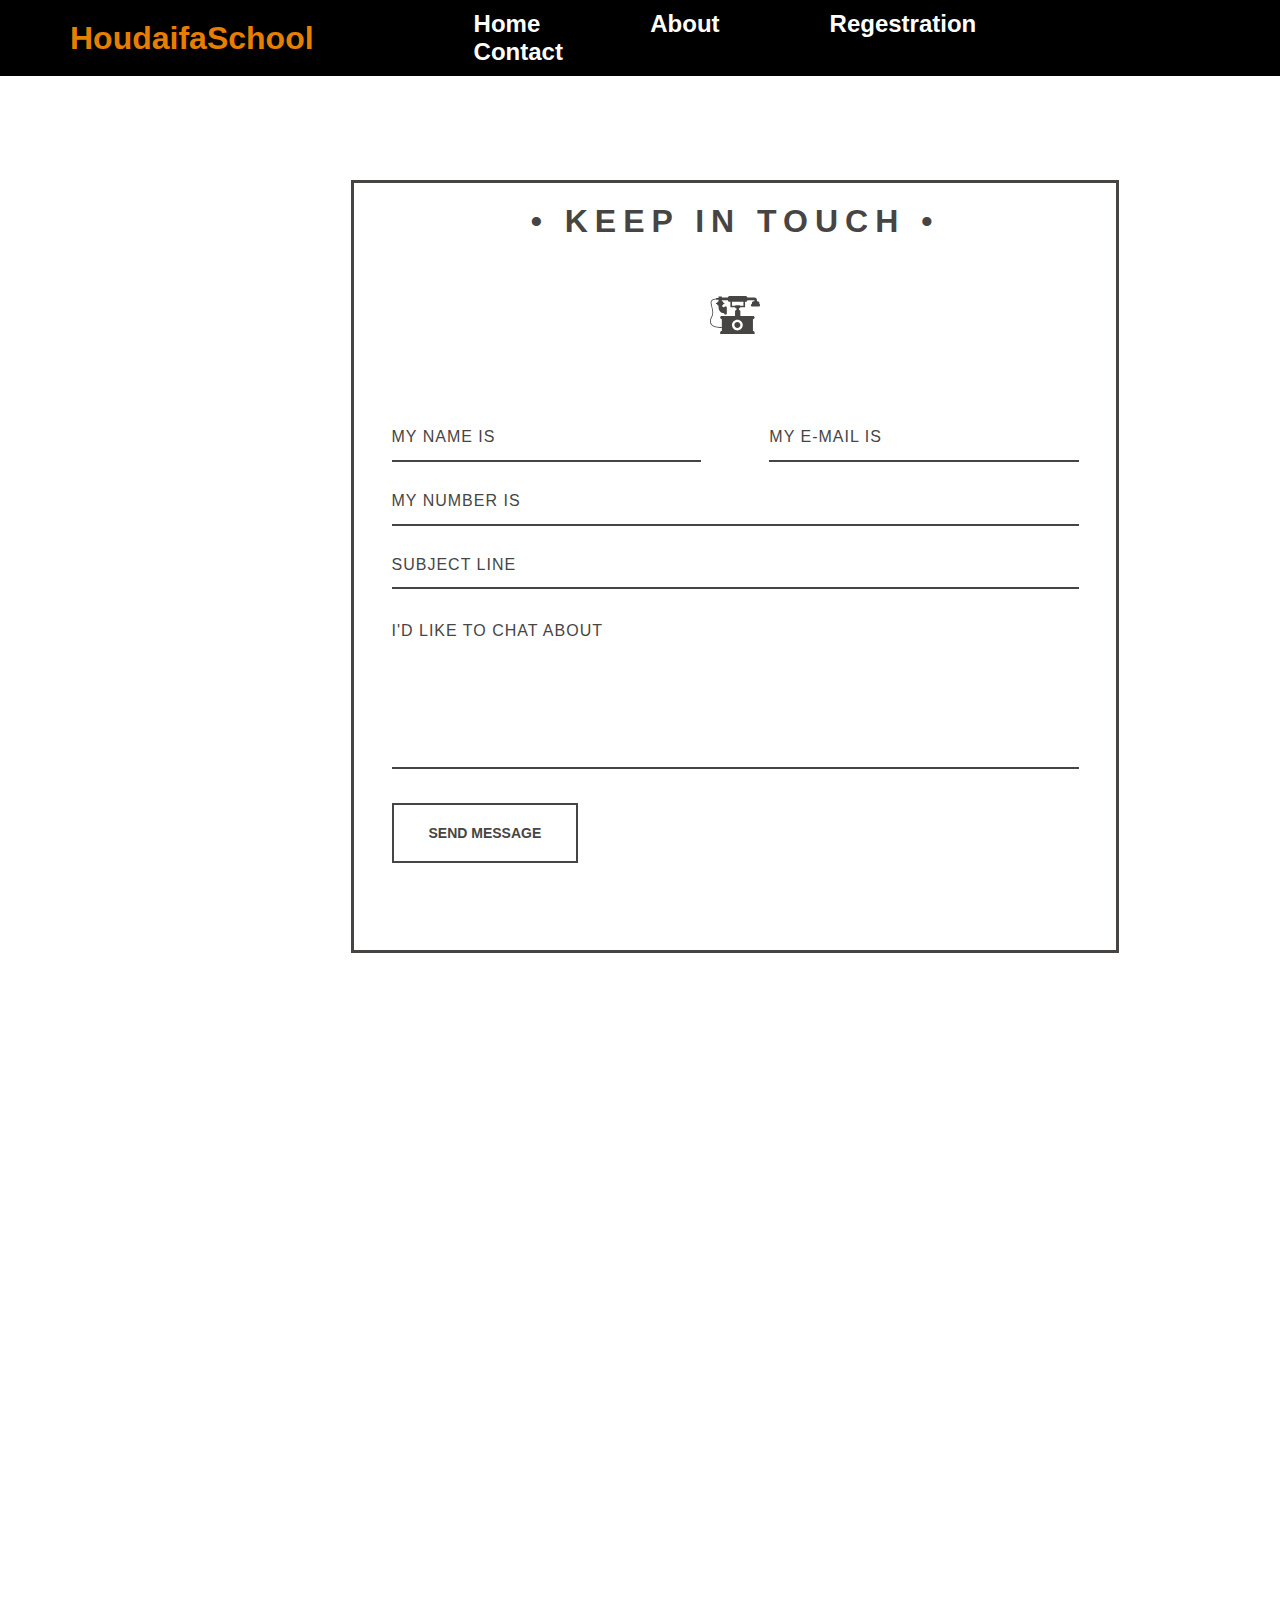
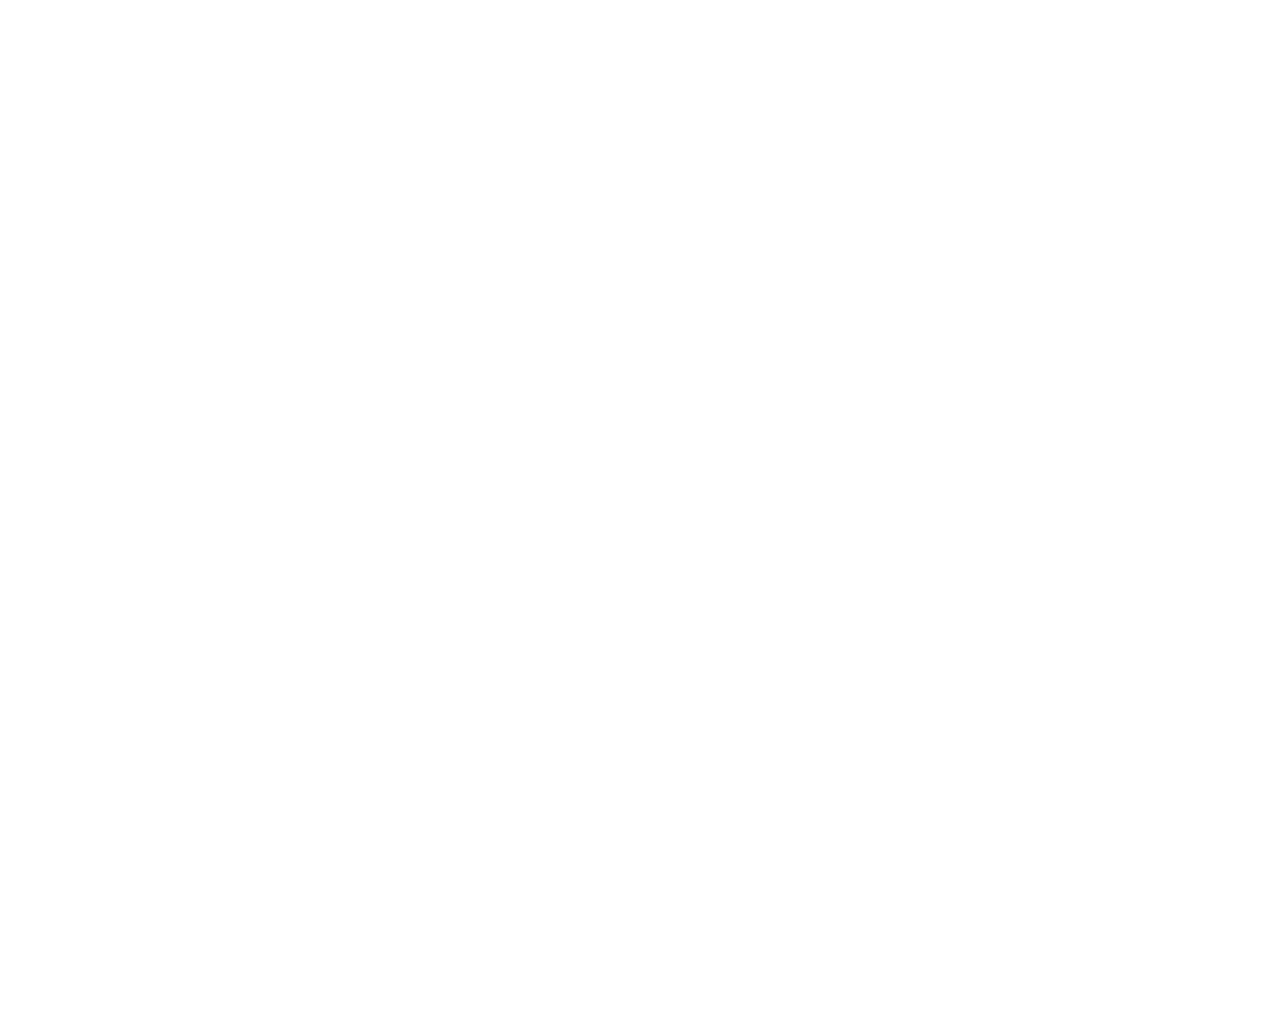
<file: contact.html>
<!DOCTYPE html>
<html lang="en">
<head>
    <meta charset="UTF-8">
    <meta name="viewport" content="width=device-width, initial-scale=1.0">
    <title>Contact</title>
    <link href="style6.css" rel="stylesheet">
    <style>@import url(https://fonts.googleapis.com/css?family=Montserrat:400,700);

        html {
          font-family: 'Montserrat', Arial, sans-serif;
          -ms-text-size-adjust: 100%;
          -webkit-text-size-adjust: 100%;
        }
        
        body {
          background: #ffffff;
        }
        
        button {
          overflow: visible;
        }
        
        button, select {
          text-transform: none;
        }
        
        button, input, select, textarea {
          color: #5a5a5a;
          font: inherit;
          margin: 0;
        }
        
        input {
          line-height: normal;
        }
        
        textarea {
          overflow: auto;
        }
        
        #container {
          border: solid 3px #474544;
          max-width: 768px;
          margin: 180px auto;
          position: relative;
        }
        
        form {
          padding: 37.5px;
          margin: 50px 0;
        }
        
        h1 {
          color: #474544;
          font-size: 32px;
          font-weight: 700;
          margin-top: 20px;
          letter-spacing: 7px;
          text-align: center;
          text-transform: uppercase;
        }
        
     
        
        .icon_wrapper {
          margin: 50px auto 0;
          width: 100%;
        }
        
        .icon {
          display: block;
          fill: #474544;
          height: 50px;
          margin: 0 auto;
          width: 50px;
        }
        
        .email {
            float: right;
            width: 45%;
        }
        
        input[type='text'], [type='email'], select, textarea {
            background: none;
          border: none;
            border-bottom: solid 2px #474544;
            color: #474544;
            font-size: 1.000em;
          font-weight: 400;
          letter-spacing: 1px;
            margin: 0em 0 1.875em 0;
            padding: 0 0 0.875em 0;
          text-transform: uppercase;
            width: 100%;
            -webkit-box-sizing: border-box;
            -moz-box-sizing: border-box;
            -ms-box-sizing: border-box;
            -o-box-sizing: border-box;
            box-sizing: border-box;
            -webkit-transition: all 0.3s;
            -moz-transition: all 0.3s;
            -ms-transition: all 0.3s;
            -o-transition: all 0.3s;
            transition: all 0.3s;
        }
        
        input[type='text']:focus, [type='email']:focus, textarea:focus {
            outline: none;
            padding: 0 0 0.875em 0;
        }
        
        .message {
            float: none;
        }
        
        .name {
            float: left;
            width: 45%;
        }
        
        select {
          background: url('https://cdn4.iconfinder.com/data/icons/ionicons/512/icon-ios7-arrow-down-32.png') no-repeat right;
          outline: none;
          -moz-appearance: none;
          -webkit-appearance: none;
        }
        
        select::-ms-expand {
          display: none;
        }
        
        .subject {
          width: 100%;
        }
        
        .telephone {
          width: 100%;
        }
        
        textarea {
            line-height: 150%;
            height: 150px;
            resize: none;
          width: 100%;
        }
        
        ::-webkit-input-placeholder {
            color: #474544;
        }
        
        :-moz-placeholder { 
            color: #474544;
            opacity: 1;
        }
        
        ::-moz-placeholder {
            color: #474544;
            opacity: 1;
        }
        
        :-ms-input-placeholder {
            color: #474544;
        }
        
        #form_button {
          background: none;
          border: solid 2px #474544;
          color: #474544;
          cursor: pointer;
          display: inline-block;
          font-family: 'Helvetica', Arial, sans-serif;
          font-size: 0.875em;
          font-weight: bold;
          outline: none;
          padding: 20px 35px;
          text-transform: uppercase;
          -webkit-transition: all 0.3s;
            -moz-transition: all 0.3s;
            -ms-transition: all 0.3s;
            -o-transition: all 0.3s;
            transition: all 0.3s;
        }
        
        #form_button:hover {
          background: #474544;
          color: #F2F3EB;
        }
        
        @media screen and (max-width: 768px) {
          #container {
            margin: 20px auto;
            width: 95%;
          }
        }
        
        @media screen and (max-width: 480px) {
          h1 {
            font-size: 26px;
          }
          
          .underline {
            width: 68px;
          }
          
          #form_button {
            padding: 15px 25px;
          }
        }
        
        @media screen and (max-width: 420px) {
          h1 {
            font-size: 18px;
          }
          
          .icon {
            height: 35px;
            width: 35px;
          }
          
          .underline {
            width: 53px;
          }
          
          input[type='text'], [type='email'], select, textarea {
            font-size: 0.875em;
          }
        }</style>
</head><body>
  <header>
    <h2 class="h22">HoudaifaSchool</h2>  <span class="icon"><i class='bx bx-world' style='color:rgba(0,0,0,0.99)'  ></i></span>
    <nav class="nav">
    <a href="index.html">Home</a><a href="#">About</a><a href="signup.html">Regestration</a>
    <a href="contact.html">Contact</a>
    
    </nav>
        </header>

    <div id="container">
        <h1>&bull; Keep in Touch &bull;</h1>
        <div class="underline">
        </div>
        <div class="icon_wrapper">
          <svg class="icon" viewBox="0 0 145.192 145.192">
            <path d="M126.82,32.694c-2.804,0-5.08,2.273-5.08,5.075v2.721c-1.462,0-2.646,1.185-2.646,2.647v1.995    c0,1.585,1.286,2.873,2.874,2.873h20.577c1.462,0,2.646-1.185,2.646-2.647v-3.041c0-1.009-0.816-1.825-1.823-1.825v-2.722    c0-2.802-2.276-5.075-5.079-5.075h-1.985v-3.829c0-3.816-3.095-6.912-6.913-6.912h-0.589h-20.45c0-2.67-2.164-4.835-4.833-4.835    H56.843c-2.67,0-4.835,2.165-4.835,4.835H34.356v-3.384h-9.563v3.384v1.178h-7.061v1.416c-2.67,0.27-10.17,1.424-13.882,5.972    c-1.773,2.17-2.44,4.791-1.983,7.793c0.463,3.043,1.271,6.346,2.128,9.841c2.354,9.616,5.024,20.515,0.549,28.077    C2.647,79.44-3.125,90.589,2.201,99.547c4.123,6.935,13.701,10.44,28.5,10.44c1.186,0,2.405-0.023,3.658-0.068v9.028h-0.296    c-2.516,0-4.558,2.039-4.558,4.558v4.566h100.04v-4.564c0-2.519-2.039-4.558-4.558-4.558h-0.297V84.631h0.297    c2.519,0,4.558-2.037,4.558-4.556v-0.009c0-2.516-2.039-4.556-4.556-4.556l-36.786-0.009V61.973c0-2.193-1.777-3.971-3.972-3.971    v-4.711h0.456c1.629,0,2.952-1.32,2.952-2.949h14.227V34.459h1.658c2.672,0,4.834-2.165,4.834-4.834h20.45v3.069H126.82z     M34.06,75.511c-2.518,0-4.558,2.04-4.558,4.556v0.009c0,2.519,2.042,4.556,4.558,4.556h0.296v24.12l-0.042-1.168    c-15.994,0.574-26.122-2.523-30.106-9.229C-0.464,90.5,4.822,80.347,6.55,77.423c4.964-8.382,2.173-19.774-0.29-29.825    c-0.843-3.442-1.639-6.696-2.088-9.638c-0.354-2.35,0.129-4.3,1.484-5.958c3.029-3.714,9.509-4.805,12.076-5.1v1.233h7.061v1.49    v2.684c-2.403,1.114-4.153,2.997-4.676,5.237H18.15c-0.584,0-1.056,0.474-1.056,1.056v0.83c0,0.584,0.475,1.056,1.056,1.056h1.984    c0.561,2.18,2.304,3.999,4.658,5.092v0.029c0,0-2.282,20.823,16.479,22.099v1.102c0,1.177,0.955,2.133,2.133,2.133h3.297    c1.178,0,2.133-0.956,2.133-2.133V50.135c0-1.177-0.955-2.132-2.133-2.132h-3.297c-1.178,0-2.133,0.955-2.133,2.132    c-1.575-0.235-5.532-1.17-6.635-4.547c2.36-1.092,4.109-2.913,4.669-5.097h1.308c0.722,0,1.309-0.584,1.309-1.308v-0.578    c0-0.584-0.475-1.056-1.056-1.056h-1.539c-0.542-2.332-2.416-4.271-4.968-5.363v-2.559h17.651c0,2.67,2.166,4.835,4.836,4.835 h2.392v15.88h13.639c0,1.629,1.321,2.949,2.951,2.949h0.899v4.711c-2.194,0-3.972,1.778-3.972,3.971v13.529L34.06,75.511z     M95.188,101.78c0,8.655-7.012,15.665-15.664,15.665c-8.653,0-15.667-7.01-15.667-15.665c0-8.647,7.014-15.664,15.667-15.664    C88.177,86.116,95.188,93.132,95.188,101.78z M97.189,45.669h-9.556c0-0.896-0.726-1.62-1.619-1.62H74.494    c-0.896,0-1.621,0.727-1.621,1.62h-8.967v-11.21h33.283V45.669z"></path>
            <path d="M70.865,101.78c0,4.774,3.886,8.657,8.66,8.657c4.774,0,8.657-3.883,8.657-8.657c0-4.773-3.883-8.656-8.657-8.656    C74.751,93.124,70.865,97.006,70.865,101.78z"></path>
          </svg>
        </div>
        <form action="#" method="post" id="contact_form">
          <div class="name">
            <label for="name"></label>
            <input type="text" placeholder="My name is" name="name" id="name_input" required>
          </div>
          <div class="email">
            <label for="email"></label>
            <input type="email" placeholder="My e-mail is" name="email" id="email_input" required>
          </div>
          <div class="telephone">
            <label for="name"></label>
            <input type="text" placeholder="My number is" name="telephone" id="telephone_input" required>
          </div>
          <div class="subject">
            <label for="subject"></label>
            <select placeholder="Subject line" name="subject" id="subject_input" required>
              <option disabled hidden selected>Subject line</option>
              <option>I'd like to start a project</option>
              <option>I'd like to ask a question</option>
              <option>I'd like to make a proposal</option>
            </select>
          </div>
          <div class="message">
            <label for="message"></label>
            <textarea name="message" placeholder="I'd like to chat about" id="message_input" cols="30" rows="5" required></textarea>
          </div>
          <div class="submit">
            <input type="submit" value="Send Message" id="form_button" />
          </div>
        </form><!-- // End form -->
      </div><!-- // End #container -->
</body>

</html>
</file>
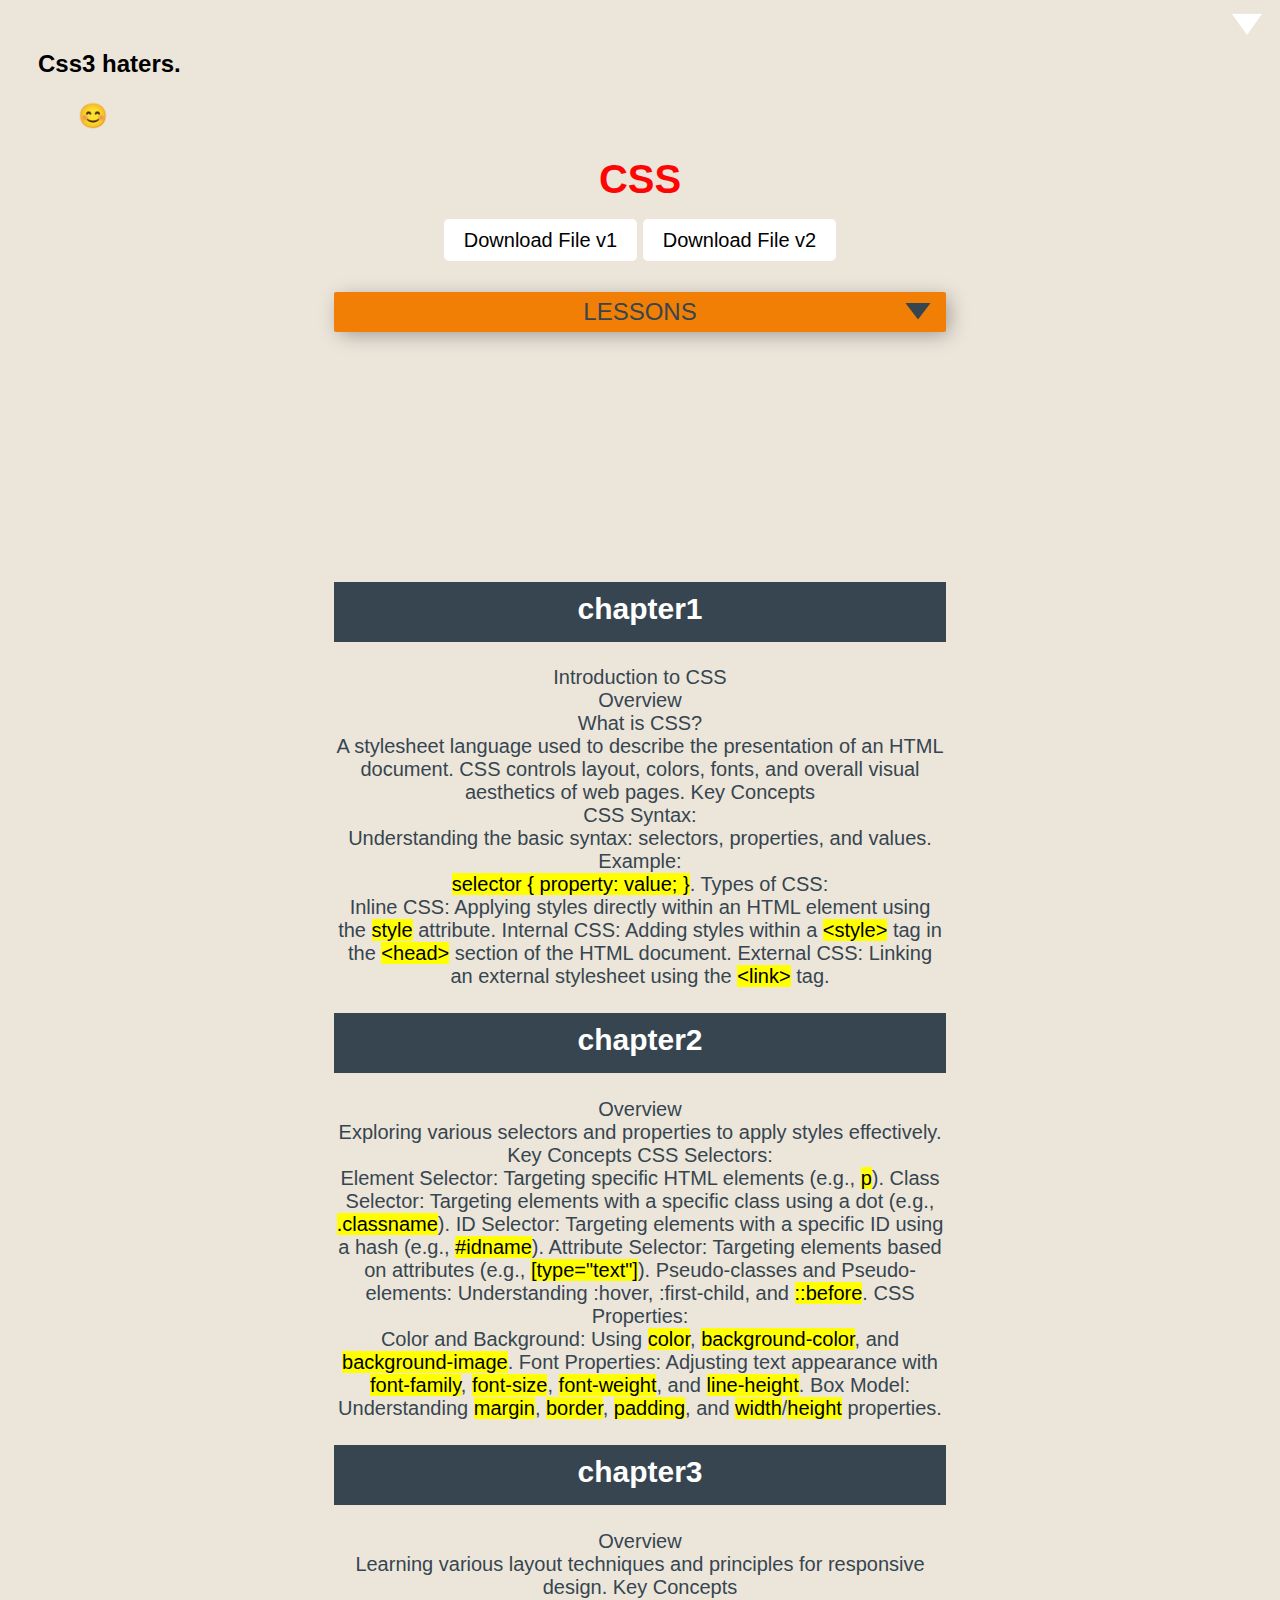
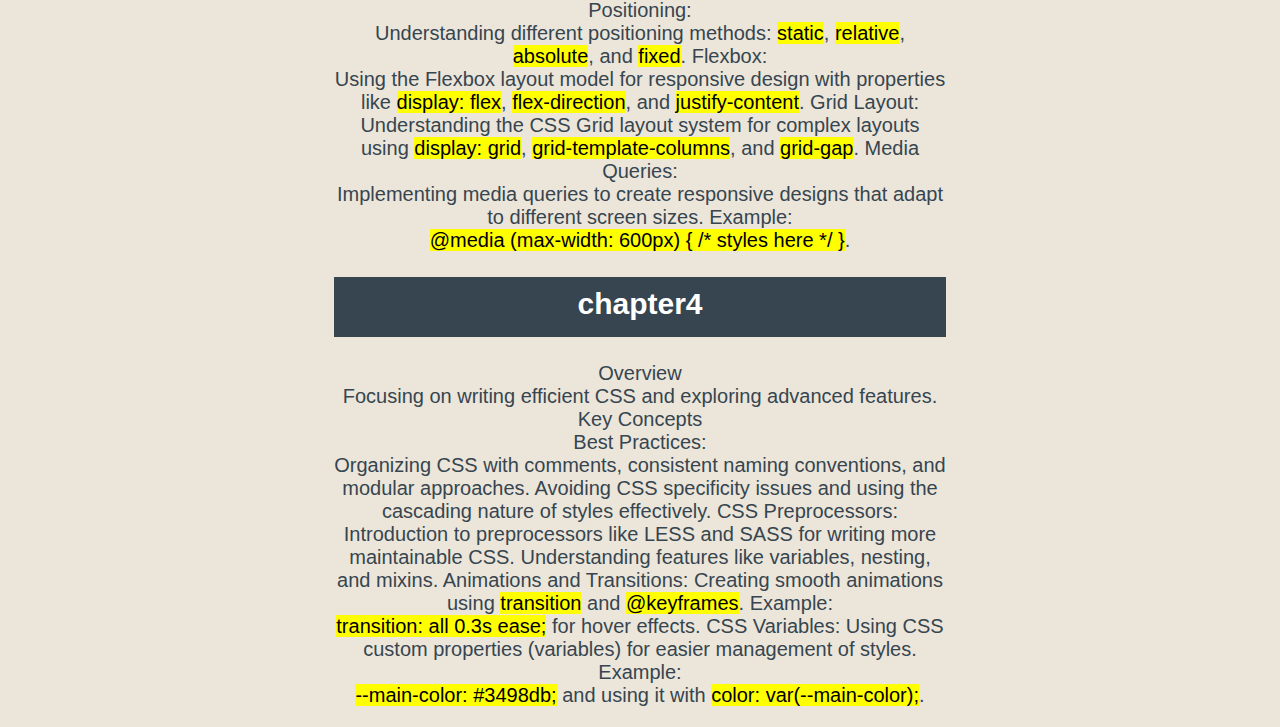
<file: pageCss.html>
<!DOCTYPE html>
<html lang="en">
<head>
    <meta charset="UTF-8">
    <meta name="viewport" content="width=device-width, initial-scale=1.0">
    <title>File Download Example</title>
    <link rel="stylesheet" href="pagehtml.css">
</head>
<body>
   <h1 style="color: black;font-size: x-large; text-align: left;margin-left: 30px;">Css3 haters.<p style="margin-left: 40px;">&#128522;</p></h1>

    <h1>CSS</h1>
    <a id="download-link" href="CSS.pdf" download="Css-Book-1.pdf">Download File v1</a>
    <a id="download-link" href="css-programming-cookbook.pdf" download="Css-Book-2.pdf">Download File v2</a>
 

    <div class="container">
        <nav>
         <input id="toggle" type="checkbox" checked>
        <h2>Lessons</h2>
      <ul>
        <li><a href="#chapter1">Chapter 01</a></li>
        <li><a href="#chapter2">Chapter 02</a></li>
        <li><a href="#chapter3">Chapter 03</a></li>
        <li><a href="#chapter4">Chapter 04</a></li>
      </ul>
   </nav>
     <h2 id="chapter1">chapter1</h2>
     <p>
        Introduction to CSS<br>
        Overview<br>
        What is CSS?<br>
        A stylesheet language used to describe the presentation of an HTML document.
        CSS controls layout, colors, fonts, and overall visual aesthetics of web pages.
        Key Concepts<br>
        CSS Syntax:<br>
        Understanding the basic syntax: selectors, properties, and values.
        Example:<br> <mark>selector { property: value; }</mark>.
        Types of CSS:<br>
        Inline CSS: Applying styles directly within an HTML element using the <mark>style</mark> attribute.
        Internal CSS: Adding styles within a <mark>&lt;style&gt;</mark> tag in the <mark>&lt;head&gt;</mark> section of the HTML document.
        External CSS: Linking an external stylesheet using the <mark>&lt;link&gt;</mark> tag.

     </p>
    
     <h2 id="chapter2">chapter2</h2>
     <p>Overview<br>
        Exploring various selectors and properties to apply styles effectively.
        Key Concepts
        CSS Selectors:<br>
        
        Element Selector: Targeting specific HTML elements (e.g., <mark>p</mark>).
        Class Selector: Targeting elements with a specific class using a dot (e.g., <mark>.classname</mark>).
        ID Selector: Targeting elements with a specific ID using a hash (e.g., <mark>#idname</mark>).
        Attribute Selector: Targeting elements based on attributes (e.g., <mark>[type="text"]</mark>).
        Pseudo-classes and Pseudo-elements: Understanding :hover, :first-child, and <mark>::before</mark>.
        CSS Properties:<br>
        
        Color and Background: Using <mark>color</mark>, <mark>background-color</mark>, and <mark>background-image</mark>.
        Font Properties: Adjusting text appearance with <mark>font-family</mark>, <mark>font-size</mark>, <mark>font-weight</mark>, and <mark>line-height</mark>.
        Box Model: Understanding <mark>margin</mark>, <mark>border</mark>, <mark>padding</mark>, and <mark>width</mark>/<mark>height</mark> properties.
     <h2 id="chapter3">chapter3</h2>
     <p>
        Overview<br>
        Learning various layout techniques and principles for responsive design.
        Key Concepts<br>
        Positioning:<br>
        Understanding different positioning methods: <mark>static</mark>, <mark>relative</mark>, <mark>absolute</mark>, and <mark>fixed</mark>.
        Flexbox:<br>
        Using the Flexbox layout model for responsive design with properties like <mark>display: flex</mark>, <mark>flex-direction</mark>, and <mark>justify-content</mark>.
        Grid Layout:<br>
        Understanding the CSS Grid layout system for complex layouts using <mark>display: grid</mark>, <mark>grid-template-columns</mark>, and <mark>grid-gap</mark>.
        Media Queries:<br>
        Implementing media queries to create responsive designs that adapt to different screen sizes.
        Example:<br> <mark>@media (max-width: 600px) { /* styles here */ }</mark>.
     </p>
      
     <h2 id="chapter4">chapter4</h2>
     <p>
        Overview<br>
        Focusing on writing efficient CSS and exploring advanced features.
        Key Concepts<br>
        Best Practices:<br>
        Organizing CSS with comments, consistent naming conventions, and modular approaches.
        Avoiding CSS specificity issues and using the cascading nature of styles effectively.
        CSS Preprocessors:<br>
        Introduction to preprocessors like LESS and SASS for writing more maintainable CSS.
        Understanding features like variables, nesting, and mixins.
        Animations and Transitions:
        Creating smooth animations using <mark>transition</mark> and <mark>@keyframes</mark>.
        Example:<br> <mark>transition: all 0.3s ease;</mark> for hover effects.
        CSS Variables:
        Using CSS custom properties (variables) for easier management of styles.
        Example:<br> <mark>--main-color: #3498db;</mark> and using it with <mark>color: var(--main-color);</mark>.
     </p>
     
   </div>
 
</body>
</html>
</file>
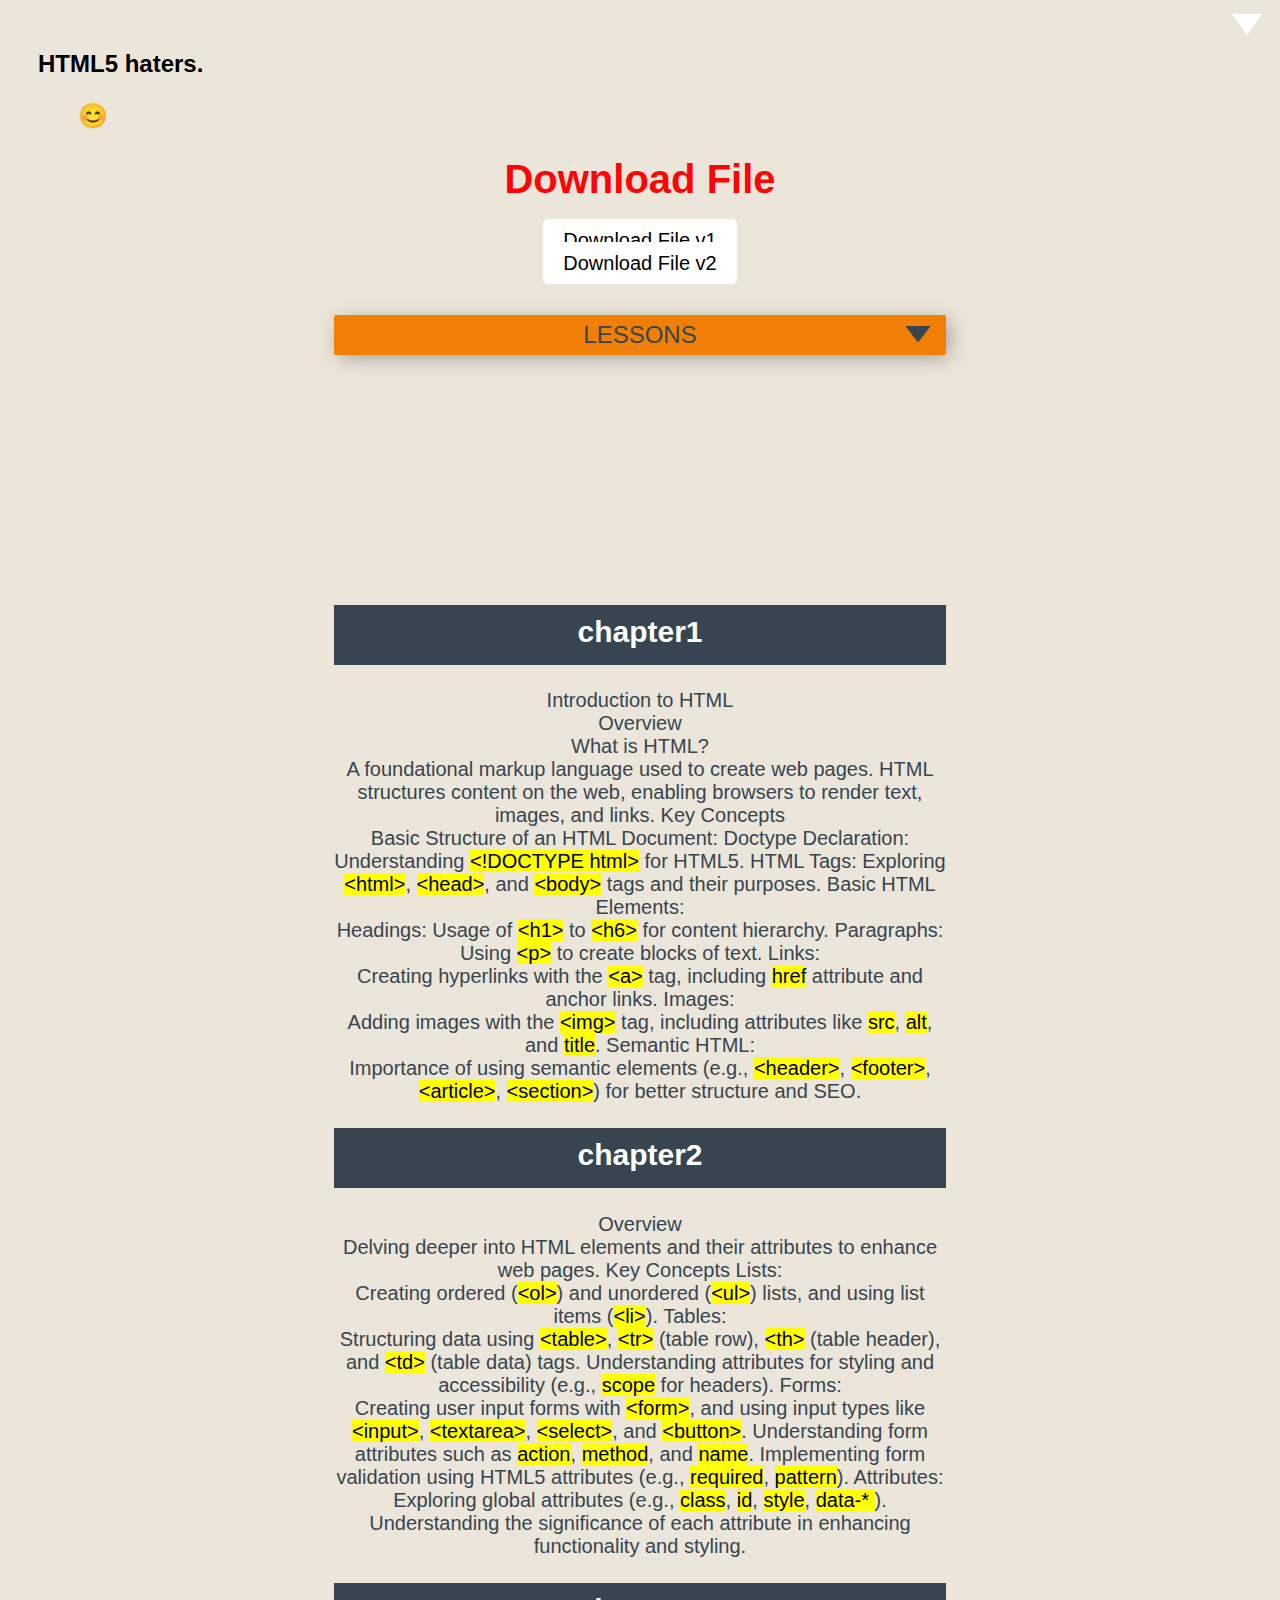
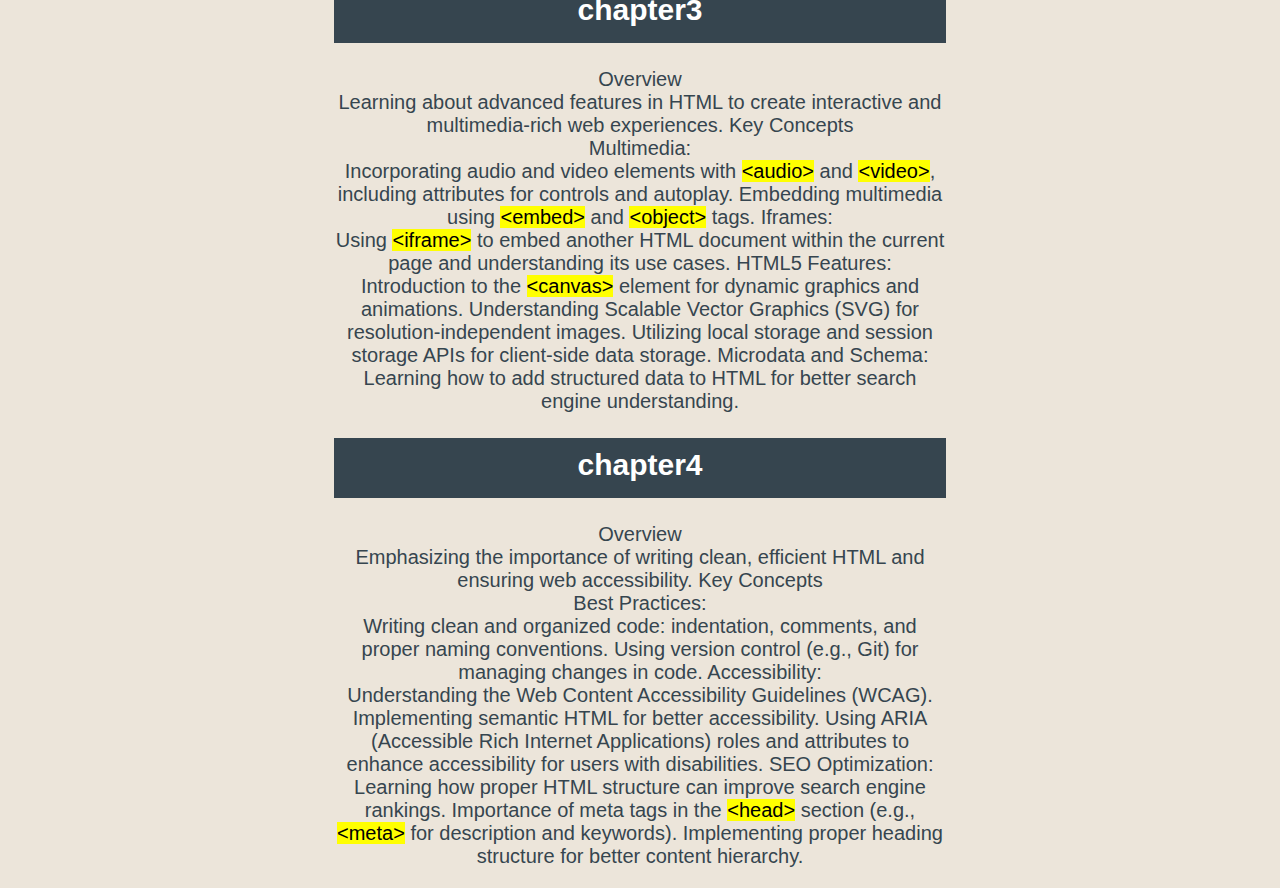
<file: pagehtml.html>
<!DOCTYPE html>
<html lang="en">
<head>
    <meta charset="UTF-8">
    <meta name="viewport" content="width=device-width, initial-scale=1.0">
    <title>HTML</title>
    <link rel="stylesheet" href="pagehtml.css">


</head>
   <h1 style="color: black;font-size: x-large; text-align: left;margin-left: 30px;">HTML5 haters.<p style="margin-left: 40px;">&#128522;</p></h1>
   <body>
    <h1>Download File</h1>
    <a id="download-link" href="html_tutorial.pdf" download="Html-Book-1.pdf">Download File v1</a>
    <br>
    <a id="download-link" href="hf-html-cheat-sheet.pdf" download="Html-Book-2.pdf">Download File v2</a>

    <div class="container">
        <nav>
         <input id="toggle" type="checkbox" checked>
        <h2>Lessons</h2>
      <ul>
        <li><a href="#chapter1">Chapter 01</a></li>
        <li><a href="#chapter2">Chapter 02</a></li>
        <li><a href="#chapter3">Chapter 03</a></li>
        <li><a href="#chapter4">Chapter 04</a></li>
      </ul>
   </nav>
     <h2 id="chapter1">chapter1</h2>
     <p>
        Introduction to HTML<br>
Overview<br>
What is HTML?<br>
A foundational markup language used to create web pages.
HTML structures content on the web, enabling browsers to render text, images, and links.
Key Concepts<br>
Basic Structure of an HTML Document:
Doctype Declaration: Understanding <mark>&lt;!DOCTYPE html&gt;</mark> for HTML5.
HTML Tags: Exploring <mark>&lt;html&gt;</mark>, <mark>&lt;head&gt;</mark>, and <mark>&lt;body&gt;</mark> tags and their purposes.
Basic HTML Elements:<br>
Headings: Usage of <mark>&lt;h1&gt;</mark> to <mark>&lt;h6&gt;</mark> for content hierarchy.
Paragraphs:<br> Using <mark>&lt;p&gt;</mark> to create blocks of text.
Links:<br> Creating hyperlinks with the <mark>&lt;a&gt;</mark> tag, including <mark>href</mark> attribute and anchor links.
Images:<br> Adding images with the <mark>&lt;img&gt;</mark> tag, including attributes like <mark>src</mark>, <mark>alt</mark>, and <mark>title</mark>.
Semantic HTML:<br>
Importance of using semantic elements (e.g., <mark>&lt;header&gt;</mark>, <mark>&lt;footer&gt;</mark>, <mark>&lt;article&gt;</mark>, <mark>&lt;section&gt;</mark>) for better structure and SEO.

     </p>
    
     <h2 id="chapter2">chapter2</h2>
     <p>Overview <br>
        Delving deeper into HTML elements and their attributes to enhance web pages.
        Key Concepts
        Lists:<br>
        Creating ordered (<mark>&lt;ol&gt;</mark>) and unordered (<mark>&lt;ul&gt;</mark>) lists, and using list items (<mark>&lt;li&gt;</mark>).
        Tables:<br>
        Structuring data using <mark>&lt;table&gt;</mark>, <mark>&lt;tr&gt;</mark> (table row), <mark>&lt;th&gt;</mark> (table header), and <mark>&lt;td&gt;</mark> (table data) tags.
        Understanding attributes for styling and accessibility (e.g., <mark>scope</mark> for headers).
        Forms:<br>
        Creating user input forms with <mark>&lt;form&gt;</mark>, and using input types like <mark>&lt;input&gt;</mark>, <mark>&lt;textarea&gt;</mark>, <mark>&lt;select&gt;</mark>, and <mark>&lt;button&gt;</mark>.
        Understanding form attributes such as <mark>action</mark>, <mark>method</mark>, and <mark>name</mark>.
        Implementing form validation using HTML5 attributes (e.g., <mark>required</mark>, <mark>pattern</mark>).
        Attributes:<br>
        Exploring global attributes (e.g., <mark>class</mark>, <mark>id</mark>, <mark>style</mark>, <mark>data-* </mark>).
        Understanding the significance of each attribute in enhancing functionality and styling.
     <h2 id="chapter3">chapter3</h2>
     <p>
        Overview<br>
        Learning about advanced features in HTML to create interactive and multimedia-rich web experiences.
        Key Concepts<br>
        Multimedia:<br>
        Incorporating audio and video elements with <mark>&lt;audio&gt;</mark> and <mark>&lt;video&gt;</mark>, including attributes for controls and autoplay.
        Embedding multimedia using <mark>&lt;embed&gt;</mark> and <mark>&lt;object&gt;</mark> tags.
        Iframes:<br>
        Using <mark>&lt;iframe&gt;</mark> to embed another HTML document within the current page and understanding its use cases.
        HTML5 Features:<br>
        Introduction to the <mark>&lt;canvas&gt;</mark> element for dynamic graphics and animations.
        Understanding Scalable Vector Graphics (SVG) for resolution-independent images.
        Utilizing local storage and session storage APIs for client-side data storage.
        Microdata and Schema:<br>
        Learning how to add structured data to HTML for better search engine understanding.
     </p>
      
     <h2 id="chapter4">chapter4</h2>
     <p>
        Overview<br>
        Emphasizing the importance of writing clean, efficient HTML and ensuring web accessibility.
        Key Concepts<br>
        Best Practices:<br>
        Writing clean and organized code: indentation, comments, and proper naming conventions.
        Using version control (e.g., Git) for managing changes in code.
        Accessibility:<br>
        Understanding the Web Content Accessibility Guidelines (WCAG).
        Implementing semantic HTML for better accessibility.
        Using ARIA (Accessible Rich Internet Applications) roles and attributes to enhance accessibility for users with disabilities.
        SEO Optimization:<br>
        Learning how proper HTML structure can improve search engine rankings.
        Importance of meta tags in the <mark>&lt;head&gt;</mark> section (e.g., <mark>&lt;meta&gt;</mark> for description and keywords).
        Implementing proper heading structure for better content hierarchy.
     </p>
     
   </div>
 
</body>
</html>
</file>
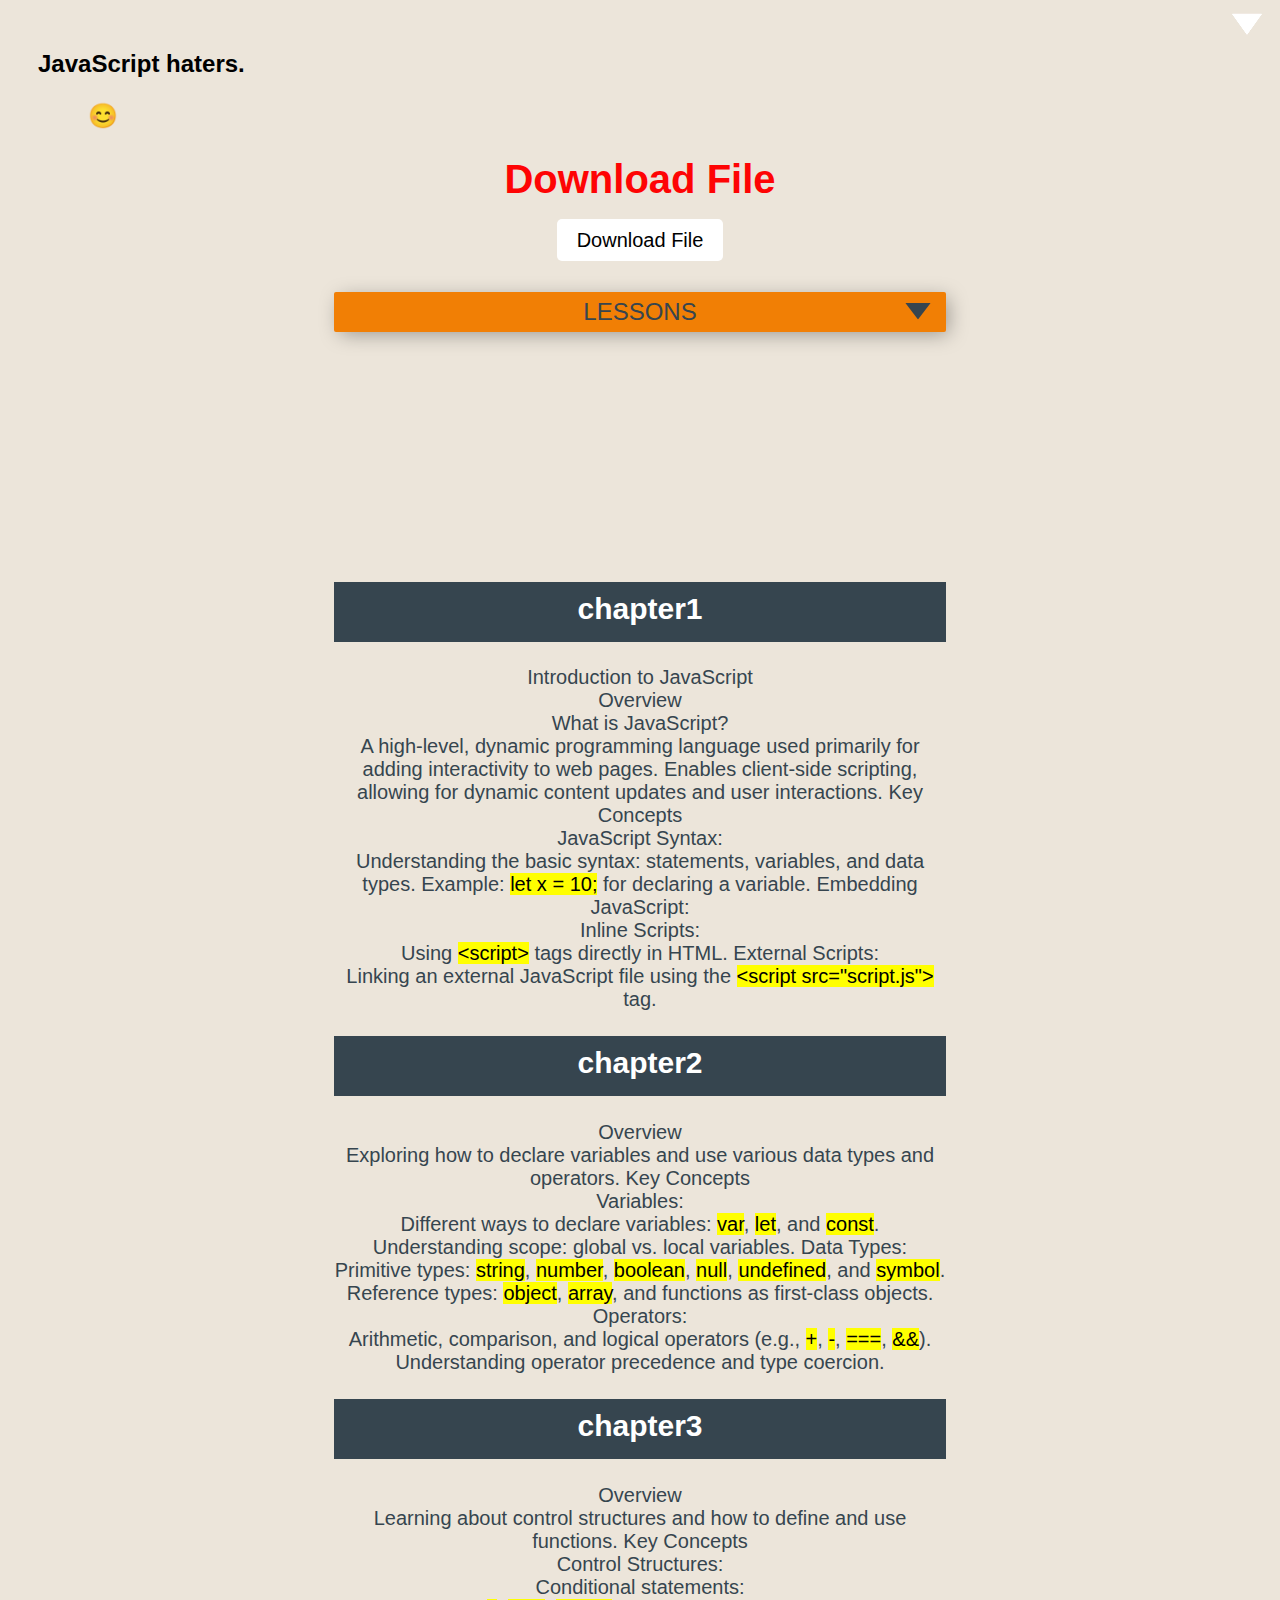
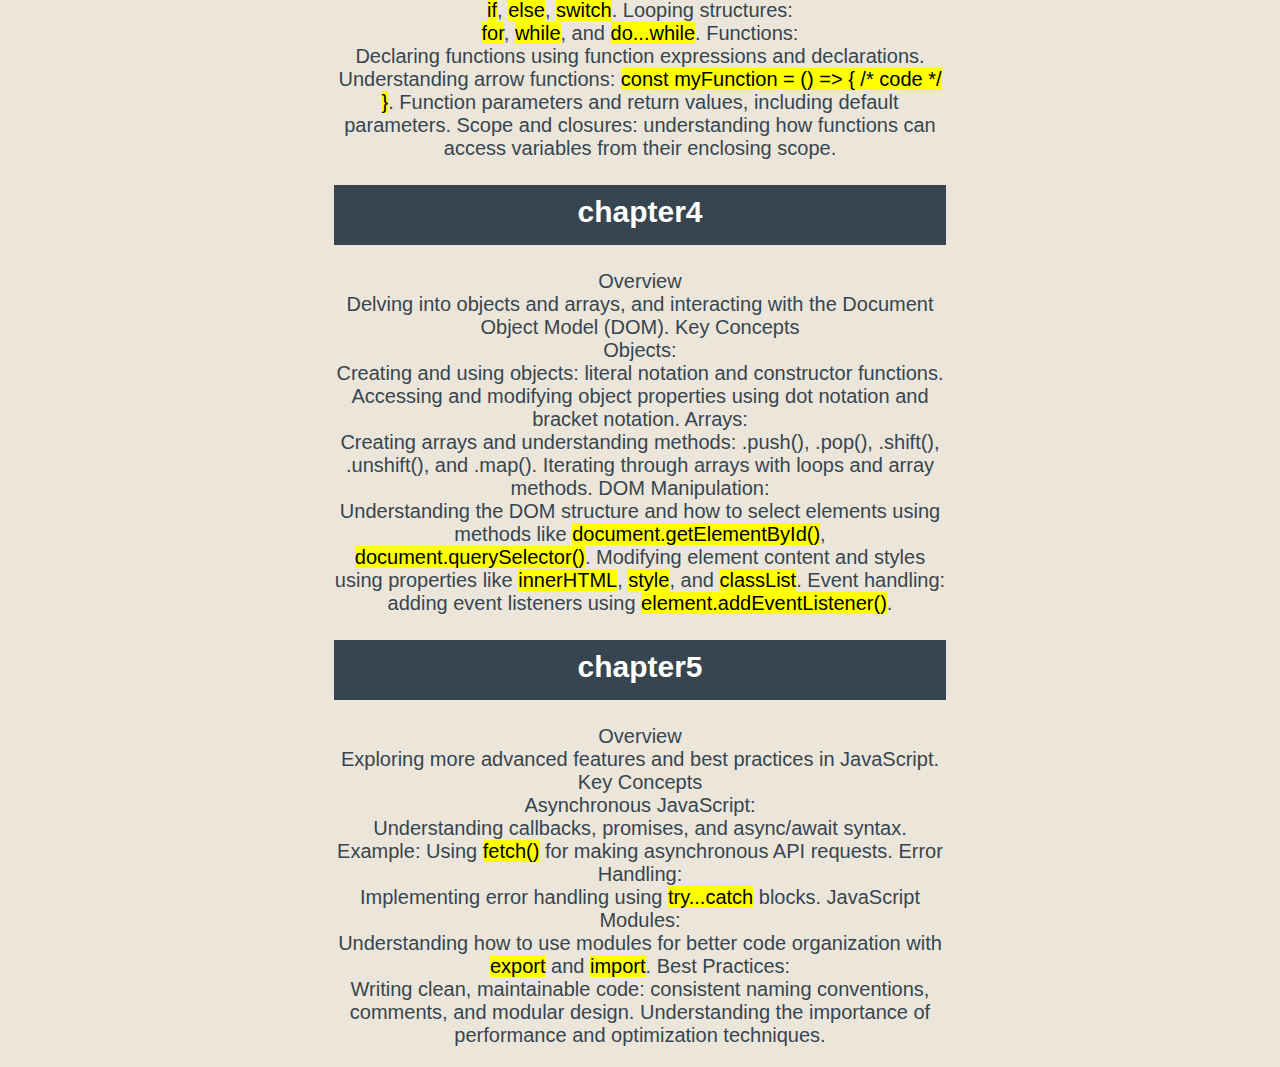
<file: pagejs.html>
<!DOCTYPE html>
<html lang="en">
<head>
    <meta charset="UTF-8">
    <meta name="viewport" content="width=device-width, initial-scale=1.0">
    <title>JavaScript</title>
    <link rel="stylesheet" href="pagehtml.css">
</head>
<body>
   <h1 style="color: black;font-size: x-large; text-align: left;margin-left: 30px;">JavaScript haters.<p style="margin-left: 50px;">&#128522;</p></h1>
    <h1>Download File</h1>
    <a id="download-link" href="javascript_tutorial.pdf" download="JavaScript-Book.pdf">Download File</a>
 

    <div class="container">
        <nav>
         <input id="toggle" type="checkbox" checked>
        <h2>Lessons</h2>
      <ul>
        <li><a href="#chapter1">Chapter 01</a></li>
        <li><a href="#chapter2">Chapter 02</a></li>
        <li><a href="#chapter3">Chapter 03</a></li>
        <li><a href="#chapter4">Chapter 04</a></li><li><a href="#chapter5">Chapter 05</a></li>
      </ul>
   </nav>
     <h2 id="chapter1">chapter1</h2>
     <p>
        Introduction to JavaScript<br>
Overview<br>
What is JavaScript?<br>
A high-level, dynamic programming language used primarily for adding interactivity to web pages.
Enables client-side scripting, allowing for dynamic content updates and user interactions.
Key Concepts<br>
JavaScript Syntax:<br>
Understanding the basic syntax: statements, variables, and data types.
Example: <mark>let x = 10;</mark> for declaring a variable.
Embedding JavaScript:<br>
Inline Scripts:<br> Using <mark>&lt;script&gt;</mark> tags directly in HTML.
External Scripts:<br> Linking an external JavaScript file using the <mark>&lt;script src="script.js"&gt;</mark> tag.

     </p>
    
     <h2 id="chapter2">chapter2</h2>
     <p>Overview<br>
        Exploring how to declare variables and use various data types and operators.
        Key Concepts<br>
        Variables:<br>
        Different ways to declare variables: <mark>var</mark>, <mark>let</mark>, and <mark>const</mark>.
        Understanding scope: global vs. local variables.
        Data Types:<br>
        Primitive types: <mark>string</mark>, <mark>number</mark>, <mark>boolean</mark>, <mark>null</mark>, <mark>undefined</mark>, and <mark>symbol</mark>.
        Reference types: <mark>object</mark>, <mark>array</mark>, and functions as first-class objects.
        Operators:<br>
        Arithmetic, comparison, and logical operators (e.g., <mark>+</mark>, <mark>-</mark>, <mark>===</mark>, <mark>&&</mark>).
        Understanding operator precedence and type coercion.
     <h2 id="chapter3">chapter3</h2>
     <p>
        Overview<br>
Learning about control structures and how to define and use functions.
Key Concepts<br>
Control Structures:<br>
Conditional statements:<br> <mark>if</mark>, <mark>else</mark>, <mark>switch</mark>.
Looping structures:<br> <mark>for</mark>, <mark>while</mark>, and <mark>do...while</mark>.
Functions:<br>
Declaring functions using function expressions and declarations.
Understanding arrow functions: <mark>const myFunction = () => { /* code */ }</mark>.
Function parameters and return values, including default parameters.
Scope and closures: understanding how functions can access variables from their enclosing scope.
     </p>
      
     <h2 id="chapter4">chapter4</h2>
     <p>
        Overview<br>
        Delving into objects and arrays, and interacting with the Document Object Model (DOM).
        Key Concepts<br>
        Objects:<br>
        Creating and using objects: literal notation and constructor functions.
        Accessing and modifying object properties using dot notation and bracket notation.
        Arrays:<br>
        Creating arrays and understanding methods: .push(), .pop(), .shift(), .unshift(), and .map().
        Iterating through arrays with loops and array methods.
        DOM Manipulation:<br>
        Understanding the DOM structure and how to select elements using methods like <mark>document.getElementById()</mark>, <mark>document.querySelector()</mark>.
        Modifying element content and styles using properties like <mark>innerHTML</mark>, <mark>style</mark>, and <mark>classList</mark>.
        Event handling:<br> adding event listeners using <mark>element.addEventListener()</mark>.
     </p>
     <h2 id="chapter5">chapter5</h2>
     <p>
        Overview<br>
        Exploring more advanced features and best practices in JavaScript.
        Key Concepts<br>
        Asynchronous JavaScript:<br>
        Understanding callbacks, promises, and async/await syntax.
        Example: Using <mark>fetch()</mark> for making asynchronous API requests.
        Error Handling:<br>
        Implementing error handling using <mark>try...catch</mark> blocks.
        JavaScript Modules:<br>
        Understanding how to use modules for better code organization with <mark>export</mark> and <mark>import</mark>.
        Best Practices:<br>
        Writing clean, maintainable code: consistent naming conventions, comments, and modular design.
        Understanding the importance of performance and optimization techniques.
     </p>
   </div>
 
</body>
</html>
</file>
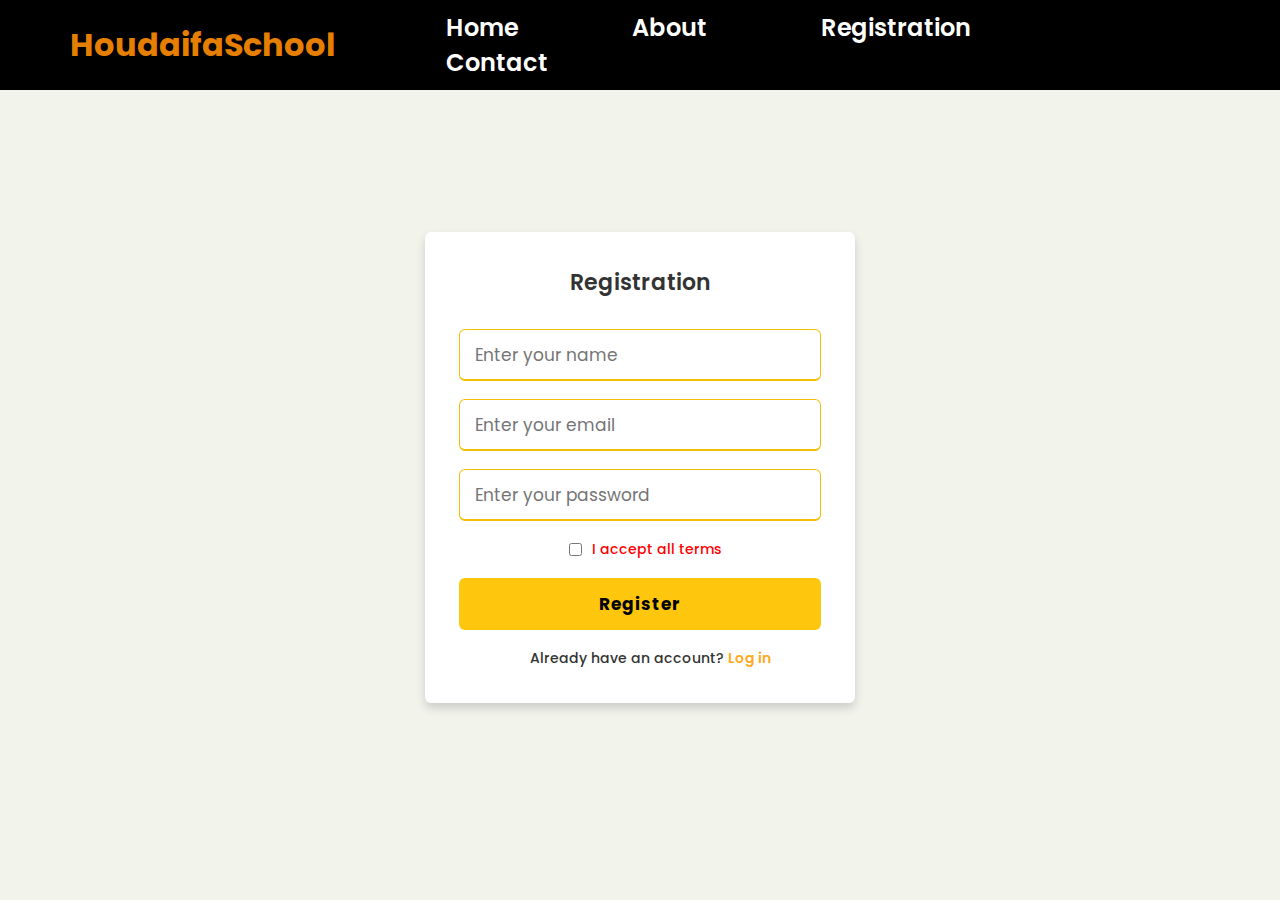
<file: signup.html>
<!DOCTYPE html>
<html lang="en" dir="ltr">
<head>
    <meta charset="UTF-8">
    <meta name="viewport" content="width=device-width, initial-scale=1.0">
    <title>Registration</title>
    <style>
        @import url('https://fonts.googleapis.com/css?family=Poppins:400,500,600,700&display=swap');
        .nav a {
            text-decoration: none;
            font-weight: 600;
            color: #fff;
            font-size: x-large;
            margin-left: 110px;
            transition: .7s ease-in-out;
        }
        .nav a:hover {
            font-size: xx-large;
            color: rgb(253, 181, 26);
        }
        header {
            position: fixed;
            top: 0px;
            left: 0;
            width: 100%;
            display: flex;
            padding: 10px 100px;
            justify-content: space-between;
            align-items: center;
            z-index: 99;
            background: #000000;
        }
        * {
            margin: 0;
            padding: 0;
            box-sizing: border-box;
            font-family: 'Poppins', sans-serif;
        }
        body {
            min-height: 100vh;
            display: flex;
            align-items: center;
            justify-content: center;
            background: #F2F3EB;
        }
        .wrapper {
            position: relative;
            max-width: 430px;
            width: 100%;
            background: #fff;
            padding: 34px;
            border-radius: 6px;
            margin-top: 35px;
            box-shadow: 0 5px 10px rgba(0, 0, 0, 0.155);
        }
        .wrapper h2 {
            position: relative;
            font-size: 22px;
            font-weight: 600;
            color: #333;
            text-align: center;
        }
        .wrapper form {
            margin-top: 30px;
        }
        .wrapper form .input-box {
            height: 52px;
            margin: 18px 0;
        }
        form .input-box input {
            height: 100%;
            width: 100%;
            outline: none;
            padding: 0 15px;
            font-size: 17px;
            font-weight: 400;
            color: #333;
            border: 1.5px solid #C7BEBE;
            border-bottom-width: 2.5px;
            border-radius: 6px;
            transition: all 0.3s ease;
        }
        .input-box input:focus,
        .input-box input:valid {
            border-color: #f3bf05;
        }
        form .policy {
            display: flex;
            align-items: center;
        }
        form h3 {
            color: #ff0101;
            font-size: 14px;
            font-weight: 500;
            margin-left: 10px;
        }
        .input-box.button input {
            color: #000000;
            letter-spacing: 1px;
            border: none;
            background: #fec60c;
            cursor: pointer;
            font-weight: 700;
        }
        .input-box.button input:hover {
            background: greenyellow;
        }
        .policy .ch {
            margin-left: 110px;
        }
        form .text h3 {
            color: #333;
            width: 100%;
            text-align: center;
        }
        form .text h3 a {
            color: #ffa91e;
            text-decoration: none;
            font-weight: 600;
        }
        form .text h3 a:hover {
            text-decoration: underline;
        }
        .h22 {
            font-size: xx-large;
            color: #e67e00;
            font-weight: 700;
            margin-left: -30px;
        }
        .error {
            color: red;
            margin-top: 5px;
            font-size: 14px;
        }
    </style>

<script>
    function validateForm() {
        // Get values from the form fields
        var name = document.getElementsByName('name')[0].value;
        var email = document.getElementsByName('mail')[0].value;
        var password = document.getElementsByName('pass')[0].value;

        // Check if the name field is empty
        if (name === '') {
            alert("Enter Your Name, Please.");
            return false;
        }

        // Check if the email field is empty or invalid
        if (email === '') {
            alert("Enter Your Email, Please.");
            return false;
        } else if (!validateEmail(email)) {
            alert("Enter a valid Email.");
            return false;
        }

        // Check if the password field is empty
        if (password === '') {
            alert("Enter Your Password, Please.");
            return false;
        }

        // All validation checks passed
        return true;
    }

    // Helper function to validate email format
    function validateEmail(email) {
        var re = /^[a-zA-Z0-9._-]+@[a-zA-Z0-9.-]+\.[a-zA-Z]{2,6}$/;
        return re.test(String(email).toLowerCase());
    }
</script>


</head>
<body>
<header>
    <h2 class="h22">HoudaifaSchool</h2>
    <span class="icon"><i class='bx bx-world' style='color:rgba(0,0,0,0.99)'></i></span>
    <nav class="nav">
        <a href="index.html">Home</a>
        <a href="#">About</a>
        <a href="signup.html">Registration</a>
        <a href="contact.html">Contact</a>
    </nav>
</header>
<div class="wrapper">
    <h2>Registration</h2>
    <form id="registrationForm" onsubmit="return validateForm()" method="post" action="signup.php">
        <div class="input-box">
            <input type="text" id="name"  name="name" placeholder="Enter your name" >
         
        </div>
        <div class="input-box">
            <input type="email" id="email" name="mail" placeholder="Enter your email">
        </div>
        <div class="input-box">
            <input type="password" id="password" name="pass" placeholder="Enter your password" >
        </div>
        <div class="policy">
            <input type="checkbox" class="ch" required>
            <h3>I accept all terms</h3>
        </div>
        <div class="input-box button">
            <input type="submit" value="Register">
        </div>
        <div class="text">
            <h3>Already have an account? <a href="index.html">Log in</a></h3> </form>
        </div>
   
</div>



</body>
</html>
</file>
<file: style6.css>
* {
  margin: 0;
  padding: 0;
  font-family: Arial, Helvetica, sans-serif;
  box-sizing: border-box;
}

.bo {
  display: flex;
  justify-content: center;
  align-items: center;
  background: url('c95ca06a088a82b41cbbbe50abc65510.jpeg');
  background-size: cover;
  background-position: center;
  background-repeat: no-repeat;
  width: 100%;
  min-height: 100vh;
  z-index: 100;
  position: relative;
}

header {
  position: absolute;
  top: 0px;
  left: 0;
  width: 100%;
  display: flex;
  padding: 10px 100px;
  justify-content: space-between;
  align-items: center;
  z-index: 99;
  background: #000000;

}

.bod .btn1 {
  background: #ff9514;
  color: #000000;
  font-size: x-large;
  font-weight: 600;
  width: 250px;
  height: 75px;

  border-radius: 14px;
  margin-top: 20px;

  padding: 12px;
  transition: .7s ease-in-out;
}

.bod .btn1:hover {
  transform: scale(1.1);
  background: greenyellow;
  margin-left: 20px;

}

.h22 {
  font-size: xx-large;
  color: #e67e00;
  font-weight: 700;
  margin-left: -30px;
}

.nav a {
  text-decoration: none;
  font-weight: 600;
  color: #fff;
  font-size: x-large;
  margin-left: 110px;
  transition: .7s ease-in-out;
}

.nav a:hover {
  font-size: xx-large;
  color: rgb(253, 181, 26);
}

h1 {
  font-size: 60px;
  color: white;
  font-weight: 800;

}

p {
  font-size: 36px;
  color: rgb(250, 167, 0);
  font-weight: 600;
}

.bod {
  margin-left: 0px;
  margin-top: 80px;
}

.bod .pp {
  color: rgb(184, 177, 177);
  font-size: large;
  margin-top: 10px;
}


.container {
  width:50vh;
  height: 55%;
  position: relative;
  display: flex;
  background: black;
  border-radius: 12px;
  margin-left: 250px;
  margin-top: 100px;
  border: 2px solid rgb(255, 172, 19);
  box-shadow: 2px 4px 10px gold;
}

.container .form h2 {
  color: orange;
  font-weight: 700;
  font-size: xx-large;
  text-align: center;
  margin-top: 10px;
}

.form .lab {
  color: white;
  font-size: larger;
  font-weight: 400;
  margin: 15px 0px;
}

.container .form {
  padding: 10px 20px;
  width: 100%;
}

.container .form input {
  width: 100%;
  height: 30px;
  background: transparent;
  color: #fff;
  outline: none;
  margin-left: 5px;
  padding: 4px;
  border-bottom: rgb(255, 15, 15);
  border-top: #060606;
  border-right: #000000;
  border-left: #000000;
}

.form .btn {
  background: #ff9514;
  color: #000000;
  font-size: x-large;
  font-weight: 600;
  width: 100%;
  height: 45px;
  border-radius: 10px;
  margin-top: 27px;
  padding: 5px;
  border: #e67e00;
}

.form .btn:hover {
  background: greenyellow;
}

.form .forget {
  color: #fff;
  font-weight: 500;
  font-size: medium;
  margin: 10px 0px;
  text-align: center;
}

.form .sign {
  color: #ffb310;
  font-weight: 500;
  font-size: medium;
  margin: 3px 0px;
  text-align: center;
}

.form .sign a {
  text-decoration: none;
  color: #fff;
  font-weight: 500;
  font-size: medium;
  margin: 10px 0px;
  text-align: center;
}

.services {
  width: 100%;
  height: 100vh;
  margin-top: 80px;
  background: beige;


}

.services h2 {
  font-weight: 600;
  font-size: xx-large;
  text-align: center;
  margin-top: -15px;
  margin-bottom: 15px;
}

.services p {
  font-weight: 600;
  font-size: medium;
  color: #000000;
  text-align: center;
  margin-bottom: 28px;
}

.services .card1 {
  background: #70bdd1;
  width: 40%;
  height: 30%;
  padding: 50px;
  margin: 40px 80px;
  border-radius: 20px;

}

.services button {
  width: 180px;
  height: 40px;
  border-radius: 25px;
  background: #000000;
  color: #fff;
  font-weight: 500;
  text-align: center;
  font-size: x-large;
  margin-left: 146px;
  position: relative;
  margin-bottom: 100px;

}




.services .card2 {
  background: #cfd775;
  width: 40%;
  height: 30%;
  padding: 60px;
  margin: 40px 80px;
  border-radius: 20px;
}

.services .card3 {
  background: #6de4c8;
  width: 40%;
  height: 30%;
  padding: 60px;
  margin: 40px 80px;
  border-radius: 20px;
  margin-left: 800px;
  margin-top: -250px;
}

.services .card4 {
  background: #d6bc84;
  width: 40%;
  height: 30%;
  padding: 60px;
  margin: 40px 80px;
  border-radius: 20px;
  margin-left: 800px;
  margin-top: -495px;

}



.services .card5 {
  background: #eca78a;
  width: 40%;
  height: 30%;
  padding: 60px;
  margin: 290px 80px;
  border-radius: 20px;
}

.services .card6 {
  background: #a3c8c5;
  width: 40%;
  height: 30%;
  padding: 60px;
  margin: 40px 80px;
  border-radius: 20px;
  margin-left: 800px;
  margin-top: -495px;
}

.card1,
.card2,
.card3,
.card4,
.card5,
.card6 {
  transition: .6s ease-in-out;
}

.card1:hover,
.card2:hover,
.card3:hover,
.card4:hover,
.card5:hover,
.card6:hover {
  transform: scale(1.1);
}




.button {
  font-size: 1em;
  padding: 10px;
  color: #000000;
  border: 2px solid #06D85F;
  border-radius: 20px/50px;
  text-decoration: none;
  cursor: pointer;
  transition: all 0.3s ease-out;
}

.button:hover {
  background: #06D85F;
}

.overlay {
  position: fixed;
  top: 0;
  bottom: 0;
  left: 0;
  right: 0;
  background: rgba(0, 0, 0, 0.7);
  transition: opacity 500ms;
  visibility: hidden;
  opacity: 0;
  z-index: 110;
}

.overlay:target {
  visibility: visible;
  opacity: 1;
}

.popup {
  margin: 70px auto;
  padding: 20px;
  background: #fff;
  border-radius: 5px;
  width: 30%;
  position: relative;
  transition: all 5s ease-in-out;
}

.popup h2 {
  margin-top: 0;
  margin-bottom: 15px;
  color: #333;
  font-family: Tahoma, Arial, sans-serif;
}

.popup .close {
  position: absolute;
  top: 20px;
  right: 30px;
  transition: all 200ms;
  font-size: 30px;
  font-weight: bold;
  text-decoration: none;
  color: #ff1f1f;
}

.popup .content {
  max-height: 30%;
  overflow: auto;
}

@media screen and (max-width: 500px) {

  .popup {
    width: 70%;
  }

  .bo {
    width: 100%;
  }

  .container {
    width: 40%;
  }

  .services {
    width: 70%;
  }
html{
  width: 100%;
}


}

html {
  width:1470px;
}
body {
  user-select: none;
  background: beige;
  height: 270vh;
}


.foot{
width: 100%;
height: 50vh;
background: #000000;
position: relative;
bottom: 0;
top: 10vh;
left: 0;
display: flex;flex-direction: row;
}
.foot  .d1 {
font-size: 20px;
color: #bdb9b9;
font-weight: 300;
padding: 30px;
position: relative;
top: 20px;
left: 110px;
}
.foot .d1 h2 ,.d2 h2 , .d3 h2{
margin-bottom: 25px;
}
.foot  .d2 {
  font-size: 20px;
  color: #bdb9b9;
  font-weight: 300;
  padding: 30px;
  position: relative;
  top: 20px;
  left: 280px;
  }
  .foot .d2 a{
  color: rgb(185, 185, 188);
  margin-bottom:10px;
    text-decoration: none;}
  .foot .d2  a:hover{
  color: blue;
  }
  .foot  .d3{
    font-size: 20px;
    color: #bdb9b9;
    font-weight: 300;
    padding: 30px;
    position: relative;
    top: 20px;
    left: 490px;
    }
    .foot .d3 a{
      color: rgb(185, 185, 188);
      margin-bottom:10px;
        text-decoration: none;}
      .foot .d3  a:hover{
      color: blue;
      }
      .foot .cop{
        font-size: 20px;
        color: #bdb9b9;
        font-weight: 300;
        padding: 30px;
        position: relative;
        margin-top: 38vh;
        left: -40vh;
      }
</file>
<file: pagehtml.css>
body {
    font-family: Arial, sans-serif;
    text-align: center;
    margin-top: 50px;
user-select: none;
}

h1 {
    font-weight: 800;
    color: rgb(254, 4, 4);
}

a {
    padding: 10px 20px;
    background-color: #ffffff;
    color: rgb(0, 0, 0);
    text-decoration: none;
    border-radius: 5px;
}

a:hover {
    background-color: #ecdb1e;
}

body {
    background: #ece5da;
    font-family: "Raleway", sans-serif;
    color: ivory;
    font-size: 20px;
}

nav {
    margin: auto;
    margin-bottom: 26-0px;
    margin-top: 40px;
    position: relative;
    width: clamp(320px, 50vw, 100%);
    margin-bottom: 250px;
}

nav h2 {
    font-size: 1.5rem;
    border-radius: 2px;
    position: relative;
    background: rgb(241, 127, 5);
    height: 40px;
    text-transform: uppercase;
    margin-bottom: 0;
    color: inherit;
    font-weight: 500;
    display: flex;
    flex: 1;
    justify-content: center;
    align-items: center;
    box-shadow: 4px 4px 20px -2px rgba(0, 0, 0, 0.35);
    transition: all 0.4s;
}

nav:hover h2 {
    transform: translateY(-2px);
    box-shadow: 2px 2px 5px -1px rgba(0, 0, 0, 0.35);
}

#toggle {
    position: absolute;
    left: 0;
    top: 0;
    width: 100%;
    z-index: 1;
    opacity: 0;
    cursor: pointer;
    height: 40px;
}

h2::before {
    position: absolute;
    right: 0;
    top: 0;
    font-weight: 500;
    height: inherit;
    aspect-ratio: 1;
    background: currentColor;
    display: flex;
    align-items: center;
    padding-right: 1rem;
    content: "";
    clip-path: polygon(50% 25%, 20% 80%, 80% 80%);
    transform: rotate(180deg) scale(0.75);
}

#toggle:not(:checked)~h2::before {
    transform: rotate(0deg) scale(0.75);
}

#toggle:focus~h2 {
    background: rgb(236, 204, 20);
    transition: 0.45s ease-in;
}

#toggle:checked~ul {
    visibility: hidden;
    opacity: 0;
}

#toggle:not(:checked)~ul {
    opacity: 1;
    transition: opacity 0.3s ease-in-out;
}


nav ul {
    padding-left: 0;
    padding-top: 1rem;
    margin-top: 0;
    background: #ece5da;
    list-style: none;
    overflow: hidden;
    text-align: right;
    text-align: center;
    transition: all 0.4s ease-out;
    width: 100%;
    position: absolute;
}

nav ul li {
    border-radius: 2px;
    position: relative;
    display: inline-block;
    line-height: 1.5;
    width: 100%;
    margin: 0 0 0.25rem 0;
    background: rgb(33, 33, 33);
    transition: 3s ease;
    box-shadow: 2px 2px 10px -2px rgba(0, 0, 0, 0.35);
}

nav ul li:hover,
nav ul li a:focus {
    background: rgb(36, 123, 253);
    transition: 0.45s ease-in-out;
}

nav ul a {
    display: block;
    color: inherit;
    text-transform: lowercase;
    font-weight: 400;
    text-decoration: none;
}

.container {
    max-width: 55ch;
    margin: auto;
    color: #36454F;
}
#download-link:hover{
background: #67bdf9;
}
#chapter1{
width: 100%;
height: 50px;
background: #36454F;
color: #ffffff;
padding-top: 10px;
}
#chapter2{
    width: 100%;
    height: 50px;
    background: #36454F;
    color: #ffffff;
    padding-top: 10px;
    }
    #chapter3{
        width: 100%;
        height: 50px;
        background: #36454F;
        color: #ffffff;
        padding-top: 10px;
        }
        #chapter4{
            width: 100%;
            height: 50px;
            background: #36454F;
            color: #ffffff;
            padding-top: 10px;
            }#chapter5{
                width: 100%;
                height: 50px;
                background: #36454F;
                color: #ffffff;
                padding-top: 10px;
                }
</file>
